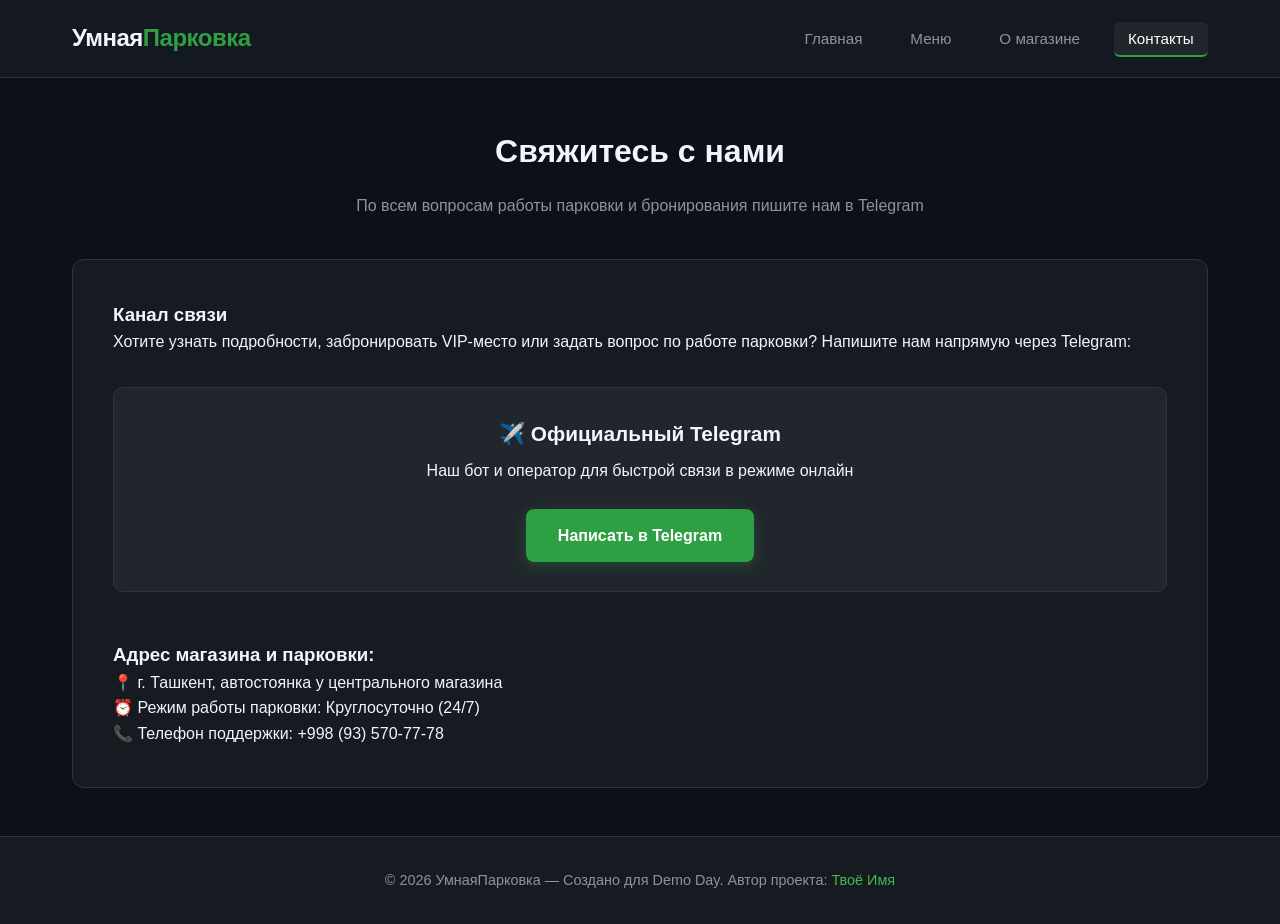
<file: contacts.html>
<!DOCTYPE html>
<html lang="ru">
<head>
    <meta charset="UTF-8">
    <meta name="viewport" content="width=device-width, initial-scale=1.0">
    <title>Контакты — Связь через Telegram</title>
    <link rel="stylesheet" href="./style.css">
</head>
<body>

    <!-- Header / Навигация -->
    <header>
        <div class="nav-container">
            <div class="logo">Умная<span>Парковка</span></div>
            <nav>
                <ul>
                    <li><a href="./index.html">Главная</a></li>
                    <li><a href="./menu.html">Меню</a></li>
                    <li><a href="./about.html">О магазине</a></li>
                    <li><a href="./contacts.html" class="active">Контакты</a></li>
                </ul>
            </nav>
        </div>
    </header>

    <!-- Основной контент -->
    <main class="fade-in">
        <h2 class="section-title">Свяжитесь с нами</h2>
        <p class="section-subtitle">По всем вопросам работы парковки и бронирования пишите нам в Telegram</p>

        <div class="contacts-wrapper">
            <h3>Канал связи</h3>
            <p>Хотите узнать подробности, забронировать VIP-место или задать вопрос по работе парковки? Напишите нам напрямую через Telegram:</p>

            <div class="social-links">
                <div class="social-card">
                    <h4>✈️ Официальный Telegram</h4>
                    <p>Наш бот и оператор для быстрой связи в режиме онлайн</p>
                    <br>
                    <a href="https://t.me" target="_blank" class="btn">Написать в Telegram</a>
                </div>
            </div>

            <div style="margin-top: 3rem;">
                <h3>Адрес магазина и парковки:</h3>
                <p>📍 г. Ташкент, автостоянка у центрального магазина</p>
                <p>⏰ Режим работы парковки: Круглосуточно (24/7)</p>
                <p>📞 Телефон поддержки: +998 (93) 570-77-78</p>
            </div>
        </div>
    </main>

    <!-- Footer -->
    <footer>
        <p>&copy; 2026 УмнаяПарковка — Создано для Demo Day. Автор проекта: <span>Твоё Имя</span></p>
    </footer>

</body>
</html>
</file>
<file: style.css>
/* ==========================================
   ОБЩИЕ СТИЛИ И СБРОС
   ========================================== */
* {
    margin: 0;
    padding: 0;
    box-sizing: border-box;
}

body {
    font-family: 'Inter', -apple-system, BlinkMacSystemFont, 'Segoe UI', Roboto, Helvetica, Arial, sans-serif;
    background-color: #0d1117;
    color: #f0f6fc;
    line-height: 1.6;
    display: flex;
    flex-direction: column;
    min-height: 100vh;
}

a {
    color: inherit;
    text-decoration: none;
    transition: all 0.3s ease;
}

/* ==========================================
   АНИМАЦИЯ ПОЯВЛЕНИЯ
   ========================================== */
@keyframes fadeInUp {
    from {
        opacity: 0;
        transform: translateY(20px);
    }
    to {
        opacity: 1;
        transform: translateY(0);
    }
}

.fade-in {
    animation: fadeInUp 0.8s ease-out forwards;
}

/* ==========================================
   HEADER / НАВИГАЦИЯ
   ========================================== */
header {
    background: rgba(22, 27, 34, 0.95);
    backdrop-filter: blur(10px);
    border-bottom: 1px solid #30363d;
    position: sticky;
    top: 0;
    z-index: 1000;
}

.nav-container {
    max-width: 1200px;
    margin: 0 auto;
    padding: 1.2rem 2rem;
    display: flex;
    justify-content: space-between;
    align-items: center;
}

.logo {
    font-size: 1.5rem;
    font-weight: 800;
    letter-spacing: -0.5px;
}

.logo span {
    color: #2ea043;
}

nav ul {
    display: flex;
    list-style: none;
    gap: 1.2rem;
}

nav a {
    font-weight: 500;
    font-size: 0.95rem;
    color: #8b949e;
    padding: 0.5rem 0.9rem;
    border-radius: 6px;
    transition: all 0.3s ease;
}

nav a:hover,
nav a.active {
    color: #ffffff;
    background-color: #21262d;
    border-bottom: 2px solid #2ea043;
}

/* ==========================================
   MAIN CONTENT
   ========================================== */
main {
    flex: 1;
    max-width: 1200px;
    margin: 0 auto;
    padding: 3rem 2rem;
    width: 100%;
}

.hero {
    text-align: center;
    padding: 3rem 1rem 4rem;
    max-width: 850px;
    margin: 0 auto;
}

.badge {
    display: inline-block;
    background-color: rgba(46, 160, 67, 0.15);
    color: #3fb950;
    border: 1px solid rgba(46, 160, 67, 0.4);
    padding: 0.4rem 1rem;
    border-radius: 20px;
    font-size: 0.85rem;
    font-weight: 600;
    margin-bottom: 1.5rem;
    text-transform: uppercase;
    letter-spacing: 1px;
}

.hero h1 {
    font-size: 2.8rem;
    font-weight: 800;
    line-height: 1.25;
    margin-bottom: 1.2rem;
}

.hero h1 span {
    color: #3fb950;
}

.hero p {
    font-size: 1.15rem;
    color: #8b949e;
    margin-bottom: 2rem;
}

/* Кнопки */
.btn {
    display: inline-block;
    background-color: #2ea043;
    color: #ffffff;
    padding: 0.85rem 2rem;
    border-radius: 8px;
    font-weight: 600;
    font-size: 1rem;
    border: none;
    box-shadow: 0 4px 14px rgba(46, 160, 67, 0.3);
    cursor: pointer;
}

.btn:hover {
    background-color: #3fb950;
    transform: translateY(-3px);
    box-shadow: 0 6px 20px rgba(46, 160, 67, 0.5);
}

.btn-secondary {
    background-color: #21262d;
    color: #c9d1d9;
    border: 1px solid #30363d;
    box-shadow: none;
    margin-left: 0.5rem;
}

.btn-secondary:hover {
    background-color: #30363d;
    color: #ffffff;
}

/* Сетки и карточки */
.section-title {
    font-size: 2rem;
    font-weight: 700;
    margin-bottom: 1rem;
    text-align: center;
}

.section-subtitle {
    text-align: center;
    color: #8b949e;
    margin-bottom: 2.5rem;
}

.grid-2 {
    display: grid;
    grid-template-columns: repeat(auto-fit, minmax(320px, 1fr));
    gap: 2rem;
    margin: 3rem 0;
}

.card {
    background-color: #161b22;
    border: 1px solid #30363d;
    border-radius: 12px;
    padding: 2.2rem;
    transition: transform 0.3s ease, border-color 0.3s ease, box-shadow 0.3s ease;
}

.card:hover {
    transform: translateY(-5px);
    border-color: #2ea043;
    box-shadow: 0 10px 25px rgba(0, 0, 0, 0.5);
}

.card-problem {
    border-top: 4px solid #f85149;
}

.card-solution {
    border-top: 4px solid #3fb950;
}

.card h3 {
    font-size: 1.4rem;
    margin-bottom: 1rem;
}

.card p {
    color: #8b949e;
}

/* Карточки парковочных мест */
.parking-grid {
    display: grid;
    grid-template-columns: repeat(auto-fit, minmax(260px, 1fr));
    gap: 1.8rem;
}

.parking-card {
    background-color: #161b22;
    border: 1px solid #30363d;
    border-radius: 12px;
    overflow: hidden;
    transition: all 0.3s ease;
}

.parking-card:hover {
    transform: translateY(-5px);
    border-color: #3fb950;
    box-shadow: 0 8px 20px rgba(0, 0, 0, 0.4);
}

.parking-card img {
    width: 100%;
    height: 190px;
    object-fit: cover;
    display: block;
    transition: transform 0.5s ease;
}

.parking-card:hover img {
    transform: scale(1.06);
}

.parking-info {
    padding: 1.2rem;
}

.parking-status-tag {
    display: inline-block;
    padding: 0.25rem 0.6rem;
    border-radius: 6px;
    font-size: 0.8rem;
    font-weight: 700;
    margin-bottom: 0.6rem;
    text-transform: uppercase;
}

.status-free {
    background-color: rgba(46, 160, 67, 0.2);
    color: #3fb950;
    border: 1px solid rgba(46, 160, 67, 0.4);
}

.status-busy {
    background-color: rgba(248, 81, 73, 0.2);
    color: #f85149;
    border: 1px solid rgba(248, 81, 73, 0.4);
}

.parking-info h4 {
    font-size: 1.15rem;
    margin-bottom: 0.5rem;
}

.parking-info p {
    font-size: 0.88rem;
    color: #8b949e;
    margin-bottom: 1rem;
}

.parking-footer {
    display: flex;
    justify-content: space-between;
    align-items: center;
    border-top: 1px solid #30363d;
    padding-top: 0.8rem;
}

.parking-price {
    font-size: 1.2rem;
    font-weight: 700;
    color: #ffffff;
}

/* О нас и Контакты */
.about-wrapper, .contacts-wrapper {
    background-color: #161b22;
    border: 1px solid #30363d;
    border-radius: 12px;
    padding: 2.5rem;
    margin-top: 1rem;
}

.about-image {
    width: 100%;
    max-height: 400px;
    object-fit: cover;
    border-radius: 8px;
    margin: 1.5rem 0;
    border: 1px solid #30363d;
}

.social-links {
    display: flex;
    gap: 1.5rem;
    margin-top: 2rem;
    flex-wrap: wrap;
}

.social-card {
    flex: 1;
    min-width: 250px;
    background-color: #21262d;
    border: 1px solid #30363d;
    padding: 1.8rem;
    border-radius: 10px;
    text-align: center;
    transition: all 0.3s ease;
}

.social-card:hover {
    border-color: #3fb950;
    transform: translateY(-4px);
}

.social-card h4 {
    font-size: 1.3rem;
    margin-bottom: 0.5rem;
}

/* ==========================================
   FOOTER
   ========================================== */
footer {
    background-color: #161b22;
    border-top: 1px solid #30363d;
    padding: 2rem;
    text-align: center;
    color: #8b949e;
    font-size: 0.9rem;
    margin-top: auto;
}

footer p span {
    color: #3fb950;
}

/* ==========================================
   АДАПТИВНОСТЬ
   ========================================== */
@media (max-width: 768px) {
    .nav-container {
        flex-direction: column;
        gap: 1rem;
    }

    nav ul {
        flex-wrap: wrap;
        justify-content: center;
    }

    .hero h1 {
        font-size: 2rem;
    }

    .hero p {
        font-size: 1rem;
    }

    .btn-secondary {
        margin-left: 0;
        margin-top: 0.8rem;
    }

    main {
        padding: 1.5rem 1rem;
    }
}
</file>
